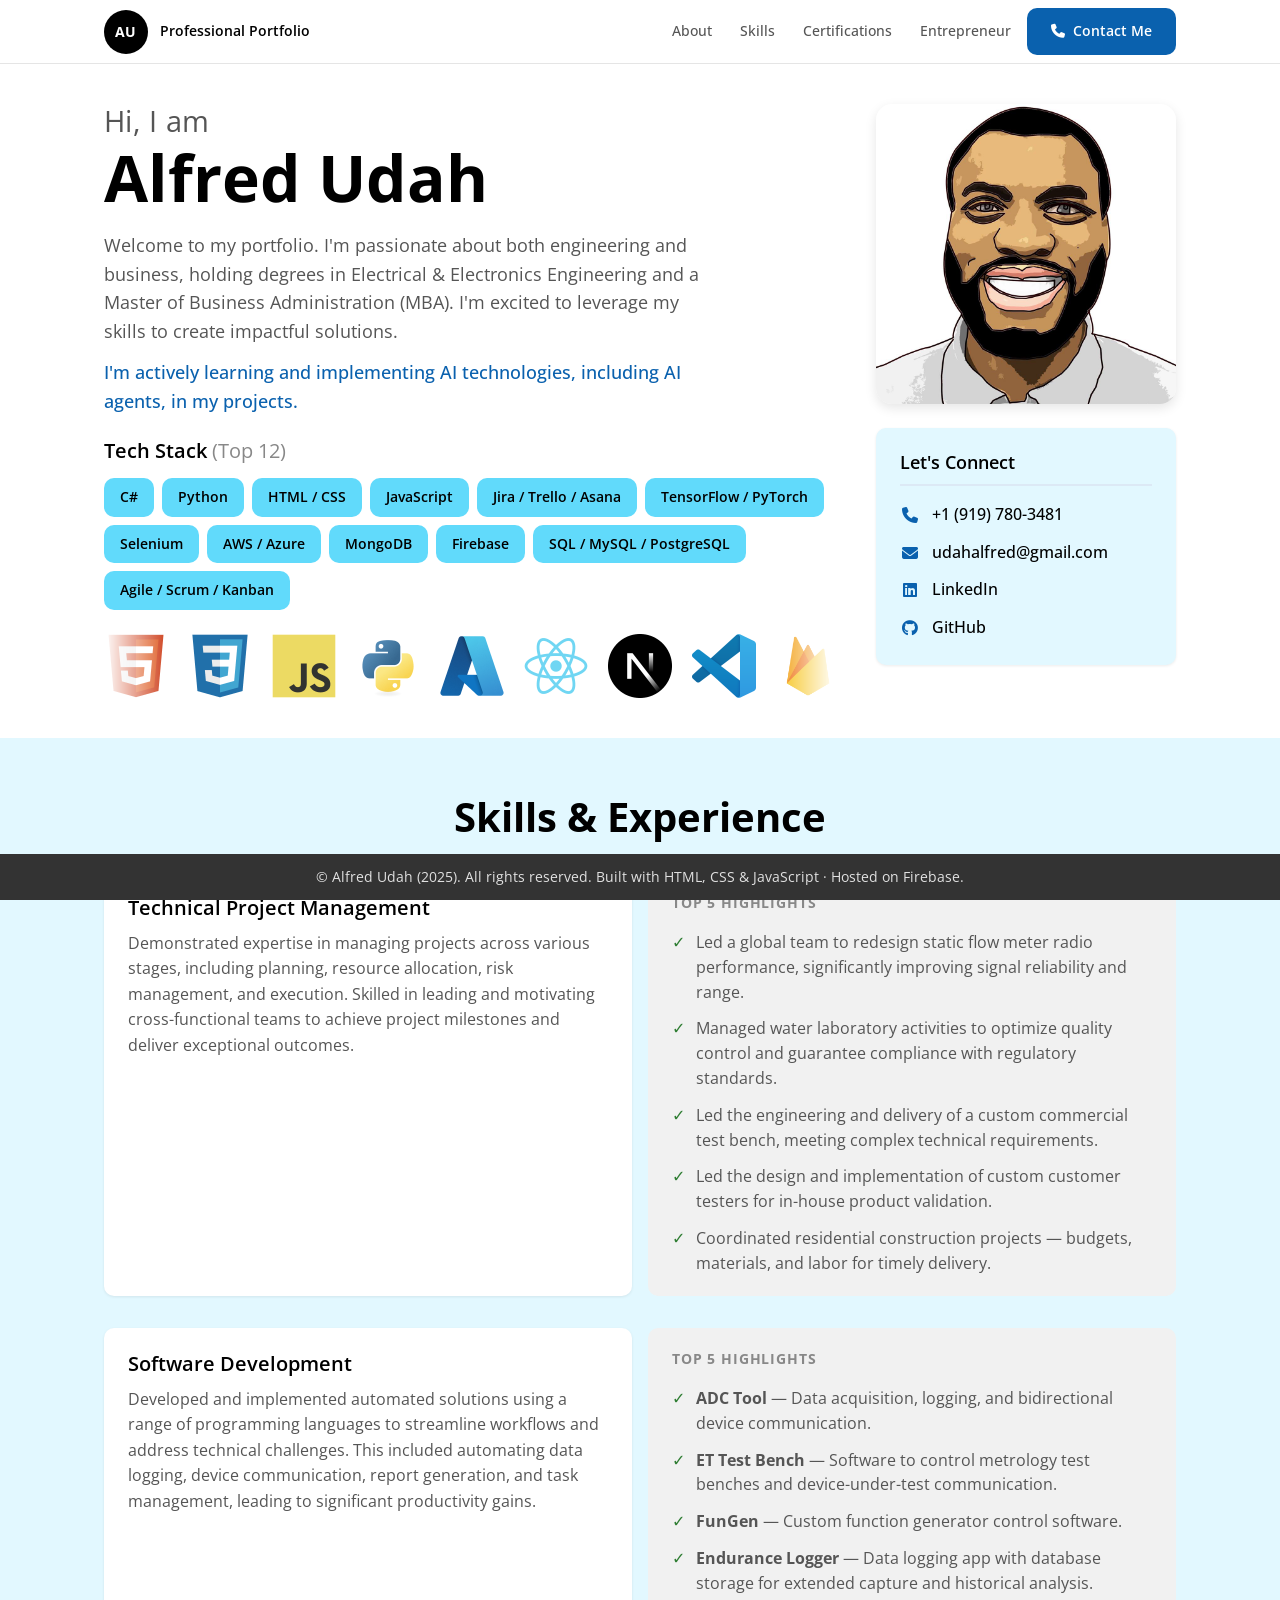
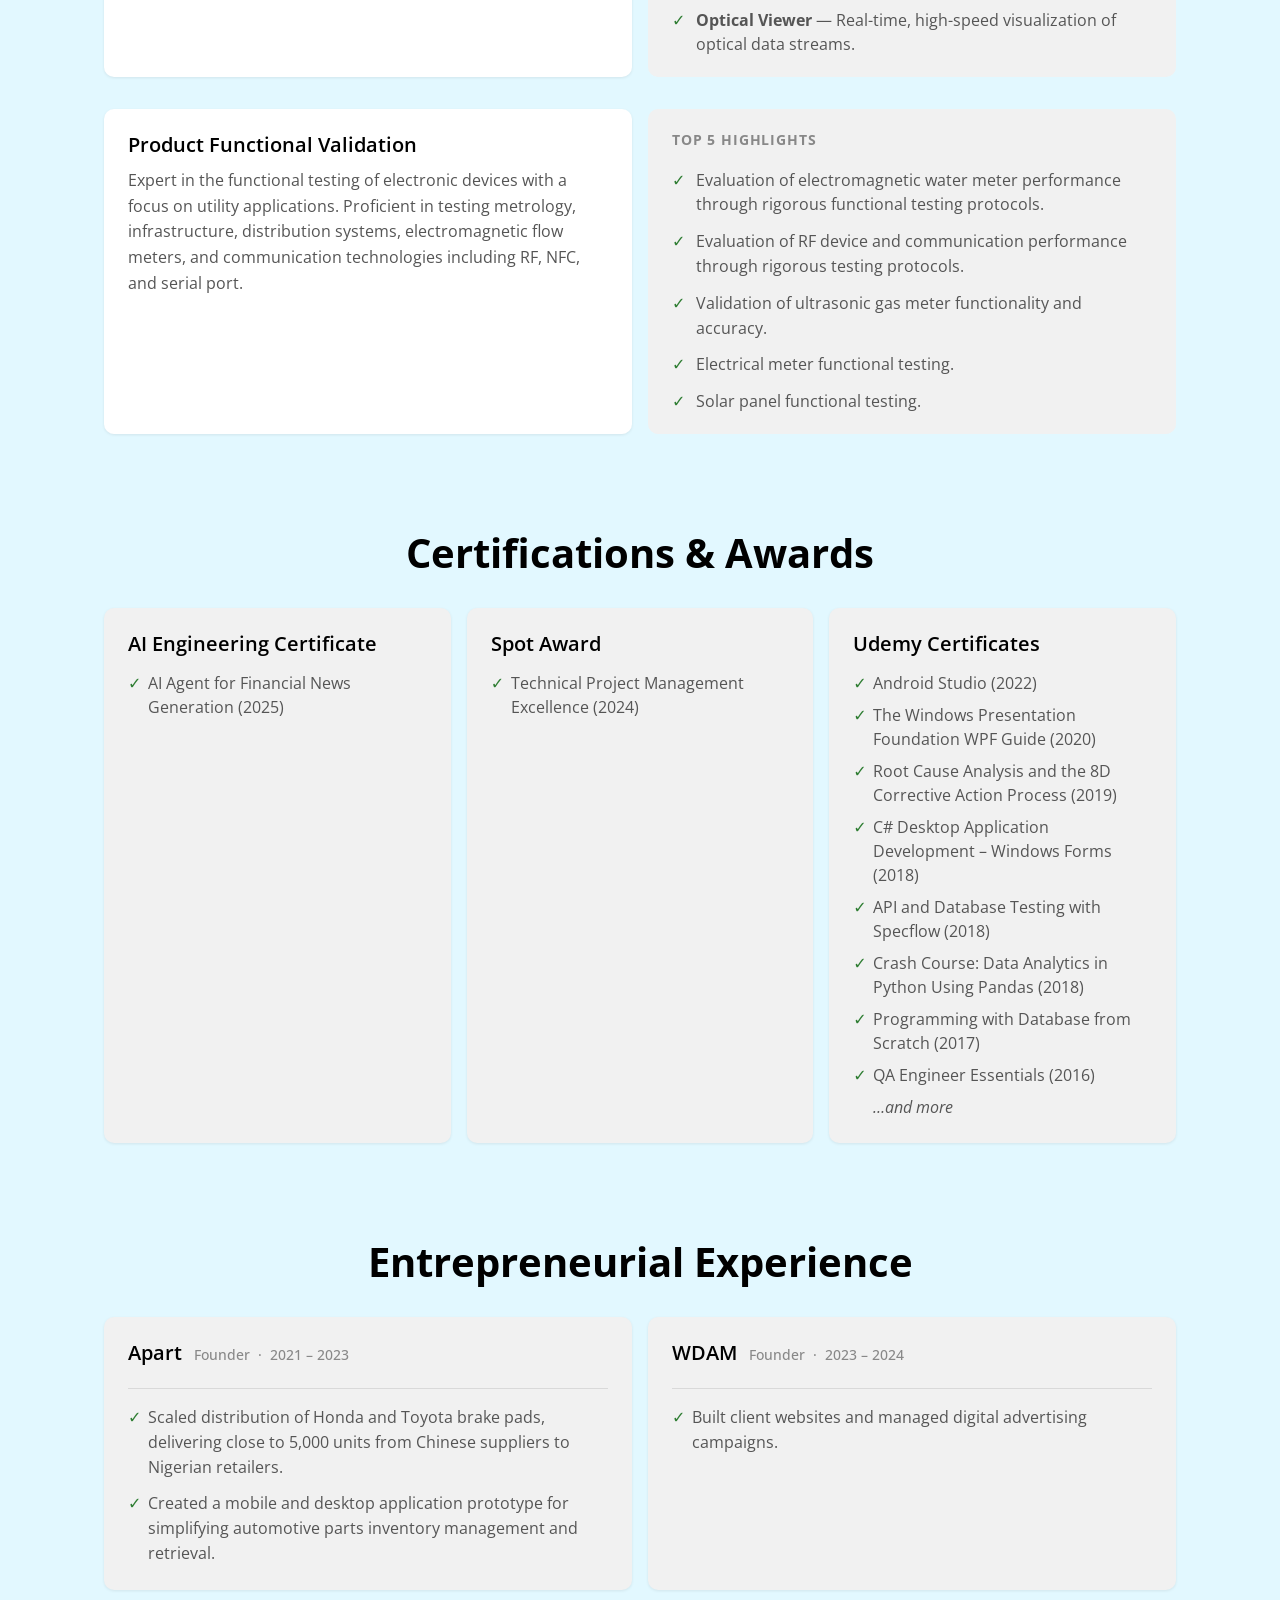
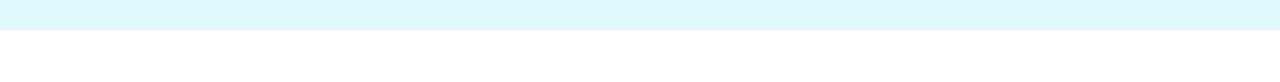
<file: public/index.html>
<!DOCTYPE html>
<html lang="en">
<head>
  <meta charset="UTF-8" />
  <meta name="viewport" content="width=device-width, initial-scale=1.0" />
  <meta name="description" content="Alfred Udah – Engineer, MBA, and tech professional. Portfolio covering skills, certifications, and entrepreneurial experience." />
  <title>Alfred Udah – Professional Portfolio</title>

  <!-- Favicon -->
  <link rel="icon" type="image/png" href="./imgs/logo-transparent-png.png" />

  <!-- Google Fonts: Open Sans (matches original font choice) -->
  <link rel="preconnect" href="https://fonts.googleapis.com" />
  <link rel="preconnect" href="https://fonts.gstatic.com" crossorigin />
  <link href="https://fonts.googleapis.com/css2?family=Open+Sans:wght@400;500;600;700&display=swap" rel="stylesheet" />

  <!-- Font Awesome (icons in contact card) -->
  <link rel="stylesheet" href="https://cdnjs.cloudflare.com/ajax/libs/font-awesome/6.5.0/css/all.min.css" />

  <!-- Stylesheet -->
  <link rel="stylesheet" href="css/styles.css" />

  <!-- Google Analytics -->
  <script async src="https://www.googletagmanager.com/gtag/js?id=G-Z4LY6ZTZ9C"></script>
  <script>
    window.dataLayer = window.dataLayer || [];
    function gtag(){dataLayer.push(arguments);}
    gtag('js', new Date());
    gtag('config', 'G-Z4LY6ZTZ9C');
  </script>
</head>

<body>

  <!-- ═══════════════════════════════════════════
       HEADER / NAV
  ════════════════════════════════════════════ -->
  <header class="site-header" role="banner">
    <div class="header-inner">

      <!-- Logo -->
      <a href="#" class="logo-holder" aria-label="Alfred Udah – home">
        <div class="logo" aria-hidden="true">AU</div>
        <span class="logo-text">Professional Portfolio</span>
      </a>

      <!-- Desktop nav -->
      <nav aria-label="Main navigation">
        <ul id="menu" role="list">
          <li><a href="#about">About</a></li>
          <li><a href="#skills">Skills</a></li>
          <li><a href="#cert">Certifications</a></li>
          <li><a href="#entre">Entrepreneur</a></li>
          <li>
            <a href="tel:+19197803481" class="btn btn-primary">
              <i class="fa-solid fa-phone" aria-hidden="true"></i>
              Contact Me
            </a>
          </li>
        </ul>

        <!-- Hamburger (mobile only) -->
        <button
          class="mobile-toggle"
          aria-label="Toggle navigation menu"
          aria-expanded="false"
          aria-controls="menu"
          onclick="toggleMobileMenu(this)"
        >
          <span class="bar"></span>
          <span class="bar"></span>
          <span class="bar"></span>
        </button>
      </nav>

    </div>
  </header>


  <main id="main-content">

    <!-- ═══════════════════════════════════════
         ABOUT SECTION
    ════════════════════════════════════════ -->
    <section id="about" class="about section" aria-labelledby="about-heading">

      <!-- Left column: intro + tech stack + marquee -->
      <div class="about-left">

        <div class="about-text">
          <h1 id="about-heading">
            <small>Hi, I am</small>
            Alfred Udah
          </h1>
          <p>
            Welcome to my portfolio. I'm passionate about both engineering and business,
            holding degrees in Electrical &amp; Electronics Engineering and a Master of
            Business Administration (MBA). I'm excited to leverage my skills to create
            impactful solutions.
            <span class="highlight-text">
              I'm actively learning and implementing AI technologies,
              including AI agents, in my projects.
            </span>
          </p>
        </div>

        <!-- Tech stack badges -->
        <div class="tech-stack">
          <h3>Tech Stack <span class="muted">(Top 12)</span></h3>
          <ul aria-label="Technology skills">
            <li>C#</li>
            <li>Python</li>
            <li>HTML / CSS</li>
            <li>JavaScript</li>
            <li>Jira / Trello / Asana</li>
            <li>TensorFlow / PyTorch</li>
            <li>Selenium</li>
            <li>AWS / Azure</li>
            <li>MongoDB</li>
            <li>Firebase</li>
            <li>SQL / MySQL / PostgreSQL</li>
            <li>Agile / Scrum / Kanban</li>
          </ul>
        </div>

        <!-- Scrolling icon marquee -->
        <div class="marquee" aria-hidden="true">
          <div class="marquee-track">
            <!-- Two sets = seamless loop -->
            <img src="./imgs/html.png"        width="72" height="72" alt="" loading="lazy" />
            <img src="./imgs/css.png"         width="72" height="72" alt="" loading="lazy" />
            <img src="./imgs/javascript.png"  width="72" height="72" alt="" loading="lazy" />
            <img src="./imgs/python.png"      width="72" height="72" alt="" loading="lazy" />
            <img src="./imgs/azure.png"       width="72" height="72" alt="" loading="lazy" />
            <img src="./imgs/react.png"       width="72" height="72" alt="" loading="lazy" />
            <img src="./imgs/nextjs.png"      width="72" height="72" alt="" loading="lazy" />
            <img src="./imgs/vscode.png"      width="72" height="72" alt="" loading="lazy" />
            <img src="./imgs/2 (3).png"       width="72" height="72" alt="" loading="lazy" />
            <img src="./imgs/2 (5).png"       width="72" height="72" alt="" loading="lazy" />
            <img src="./imgs/2 (8).png"       width="72" height="72" alt="" loading="lazy" />
            <img src="./imgs/2 (9).png"       width="72" height="72" alt="" loading="lazy" />
            <img src="./imgs/2 (13).png"      width="72" height="72" alt="" loading="lazy" />
            <img src="./imgs/2 (14).png"      width="72" height="72" alt="" loading="lazy" />
            <!-- duplicate for loop -->
            <img src="./imgs/html.png"        width="72" height="72" alt="" loading="lazy" />
            <img src="./imgs/css.png"         width="72" height="72" alt="" loading="lazy" />
            <img src="./imgs/javascript.png"  width="72" height="72" alt="" loading="lazy" />
            <img src="./imgs/python.png"      width="72" height="72" alt="" loading="lazy" />
            <img src="./imgs/azure.png"       width="72" height="72" alt="" loading="lazy" />
            <img src="./imgs/react.png"       width="72" height="72" alt="" loading="lazy" />
            <img src="./imgs/nextjs.png"      width="72" height="72" alt="" loading="lazy" />
            <img src="./imgs/vscode.png"      width="72" height="72" alt="" loading="lazy" />
            <img src="./imgs/2 (3).png"       width="72" height="72" alt="" loading="lazy" />
            <img src="./imgs/2 (5).png"       width="72" height="72" alt="" loading="lazy" />
            <img src="./imgs/2 (8).png"       width="72" height="72" alt="" loading="lazy" />
            <img src="./imgs/2 (9).png"       width="72" height="72" alt="" loading="lazy" />
            <img src="./imgs/2 (13).png"      width="72" height="72" alt="" loading="lazy" />
            <img src="./imgs/2 (14).png"      width="72" height="72" alt="" loading="lazy" />
          </div>
        </div>

      </div><!-- /about-left -->

      <!-- Right column: photo + contact -->
      <div class="about-right">

        <img
          src="imgs/AU.jpg"
          alt="Alfred Udah – professional headshot"
          class="profile-image"
          width="300"
          height="300"
          loading="eager"
        />

        <div class="contact-card" aria-label="Contact information">
          <h3>Let's Connect</h3>
          <ul>
            <li>
              <i class="fas fa-phone" aria-hidden="true"></i>
              <a href="tel:+19197803481">+1 (919) 780-3481</a>
            </li>
            <li>
              <i class="fas fa-envelope" aria-hidden="true"></i>
              <a href="mailto:udahalfred@gmail.com">udahalfred@gmail.com</a>
            </li>
            <li>
              <i class="fab fa-linkedin" aria-hidden="true"></i>
              <a
                href="https://www.linkedin.com/in/alfred-udah-5472a093/"
                target="_blank"
                rel="noopener noreferrer"
              >LinkedIn</a>
            </li>
            <li>
              <i class="fab fa-github" aria-hidden="true"></i>
              <a
                href="https://github.com/CodingWithAlfred"
                target="_blank"
                rel="noopener noreferrer"
              >GitHub</a>
            </li>
          </ul>
        </div>

      </div><!-- /about-right -->

    </section>


    <!-- ═══════════════════════════════════════
         SKILLS SECTION
    ════════════════════════════════════════ -->
    <section id="skills" class="skills section" aria-labelledby="skills-heading">
      <div class="container">

        <h2 id="skills-heading">Skills &amp; Experience</h2>

        <!-- Skill row 1 -->
        <div class="skill-row">
          <div class="skill-description">
            <h3>Technical Project Management</h3>
            <p>
              Demonstrated expertise in managing projects across various stages, including
              planning, resource allocation, risk management, and execution. Skilled in
              leading and motivating cross-functional teams to achieve project milestones
              and deliver exceptional outcomes.
            </p>
          </div>
          <div class="skill-projects">
            <p class="projects-label">Top 5 Highlights</p>
            <ul>
              <li>Led a global team to redesign static flow meter radio performance, significantly improving signal reliability and range.</li>
              <li>Managed water laboratory activities to optimize quality control and guarantee compliance with regulatory standards.</li>
              <li>Led the engineering and delivery of a custom commercial test bench, meeting complex technical requirements.</li>
              <li>Led the design and implementation of custom customer testers for in-house product validation.</li>
              <li>Coordinated residential construction projects — budgets, materials, and labor for timely delivery.</li>
            </ul>
          </div>
        </div>

        <!-- Skill row 2 -->
        <div class="skill-row">
          <div class="skill-description">
            <h3>Software Development</h3>
            <p>
              Developed and implemented automated solutions using a range of programming
              languages to streamline workflows and address technical challenges. This
              included automating data logging, device communication, report generation,
              and task management, leading to significant productivity gains.
            </p>
          </div>
          <div class="skill-projects">
            <p class="projects-label">Top 5 Highlights</p>
            <ul>
              <li><strong>ADC Tool</strong> — Data acquisition, logging, and bidirectional device communication.</li>
              <li><strong>ET Test Bench</strong> — Software to control metrology test benches and device-under-test communication.</li>
              <li><strong>FunGen</strong> — Custom function generator control software.</li>
              <li><strong>Endurance Logger</strong> — Data logging app with database storage for extended capture and historical analysis.</li>
              <li><strong>Optical Viewer</strong> — Real-time, high-speed visualization of optical data streams.</li>
            </ul>
          </div>
        </div>

        <!-- Skill row 3 -->
        <div class="skill-row">
          <div class="skill-description">
            <h3>Product Functional Validation</h3>
            <p>
              Expert in the functional testing of electronic devices with a focus on
              utility applications. Proficient in testing metrology, infrastructure,
              distribution systems, electromagnetic flow meters, and communication
              technologies including RF, NFC, and serial port.
            </p>
          </div>
          <div class="skill-projects">
            <p class="projects-label">Top 5 Highlights</p>
            <ul>
              <li>Evaluation of electromagnetic water meter performance through rigorous functional testing protocols.</li>
              <li>Evaluation of RF device and communication performance through rigorous testing protocols.</li>
              <li>Validation of ultrasonic gas meter functionality and accuracy.</li>
              <li>Electrical meter functional testing.</li>
              <li>Solar panel functional testing.</li>
            </ul>
          </div>
        </div>

      </div>
    </section>


    <!-- ═══════════════════════════════════════
         CERTIFICATIONS & AWARDS
    ════════════════════════════════════════ -->
    <section id="cert" class="certifications section" aria-labelledby="cert-heading">
      <div class="container">

        <h2 id="cert-heading">Certifications &amp; Awards</h2>

        <div class="cert-grid">

          <div class="cert-card">
            <h3>AI Engineering Certificate</h3>
            <ul>
              <li>AI Agent for Financial News Generation (2025)</li>
            </ul>
          </div>

          <div class="cert-card">
            <h3>Spot Award</h3>
            <ul>
              <li>Technical Project Management Excellence (2024)</li>
            </ul>
          </div>

          <div class="cert-card">
            <h3>Udemy Certificates</h3>
            <ul>
              <li>Android Studio (2022)</li>
              <li>The Windows Presentation Foundation WPF Guide (2020)</li>
              <li>Root Cause Analysis and the 8D Corrective Action Process (2019)</li>
              <li>C# Desktop Application Development – Windows Forms (2018)</li>
              <li>API and Database Testing with Specflow (2018)</li>
              <li>Crash Course: Data Analytics in Python Using Pandas (2018)</li>
              <li>Programming with Database from Scratch (2017)</li>
              <li>QA Engineer Essentials (2016)</li>
              <li class="muted-item">…and more</li>
            </ul>
          </div>

        </div>
      </div>
    </section>


    <!-- ═══════════════════════════════════════
         ENTREPRENEURIAL EXPERIENCE
    ════════════════════════════════════════ -->
    <section id="entre" class="entrepreneur section" aria-labelledby="entre-heading">
      <div class="container">

        <h2 id="entre-heading">Entrepreneurial Experience</h2>

        <div class="experience-grid">

          <article class="experience-card">
            <div class="exp-header">
              <h3>Apart</h3>
              <span class="exp-role">Founder &nbsp;·&nbsp; 2021 – 2023</span>
            </div>
            <ul>
              <li>Scaled distribution of Honda and Toyota brake pads, delivering close to 5,000 units from Chinese suppliers to Nigerian retailers.</li>
              <li>Created a mobile and desktop application prototype for simplifying automotive parts inventory management and retrieval.</li>
            </ul>
          </article>

          <article class="experience-card">
            <div class="exp-header">
              <h3>WDAM</h3>
              <span class="exp-role">Founder &nbsp;·&nbsp; 2023 – 2024</span>
            </div>
            <ul>
              <li>Built client websites and managed digital advertising campaigns.</li>
            </ul>
          </article>

        </div>
      </div>
    </section>

  </main>


  <!-- ═══════════════════════════════════════
       FOOTER
  ════════════════════════════════════════ -->
  <footer class="site-footer" role="contentinfo">
    <p>
      &copy; Alfred Udah (2025). All rights reserved.
      Built with HTML, CSS &amp; JavaScript &middot; Hosted on Firebase.
    </p>
  </footer>


  <!-- Scripts (deferred – at end of body) -->
  <script src="js/scripts.js"></script>

</body>
</html>
</file>
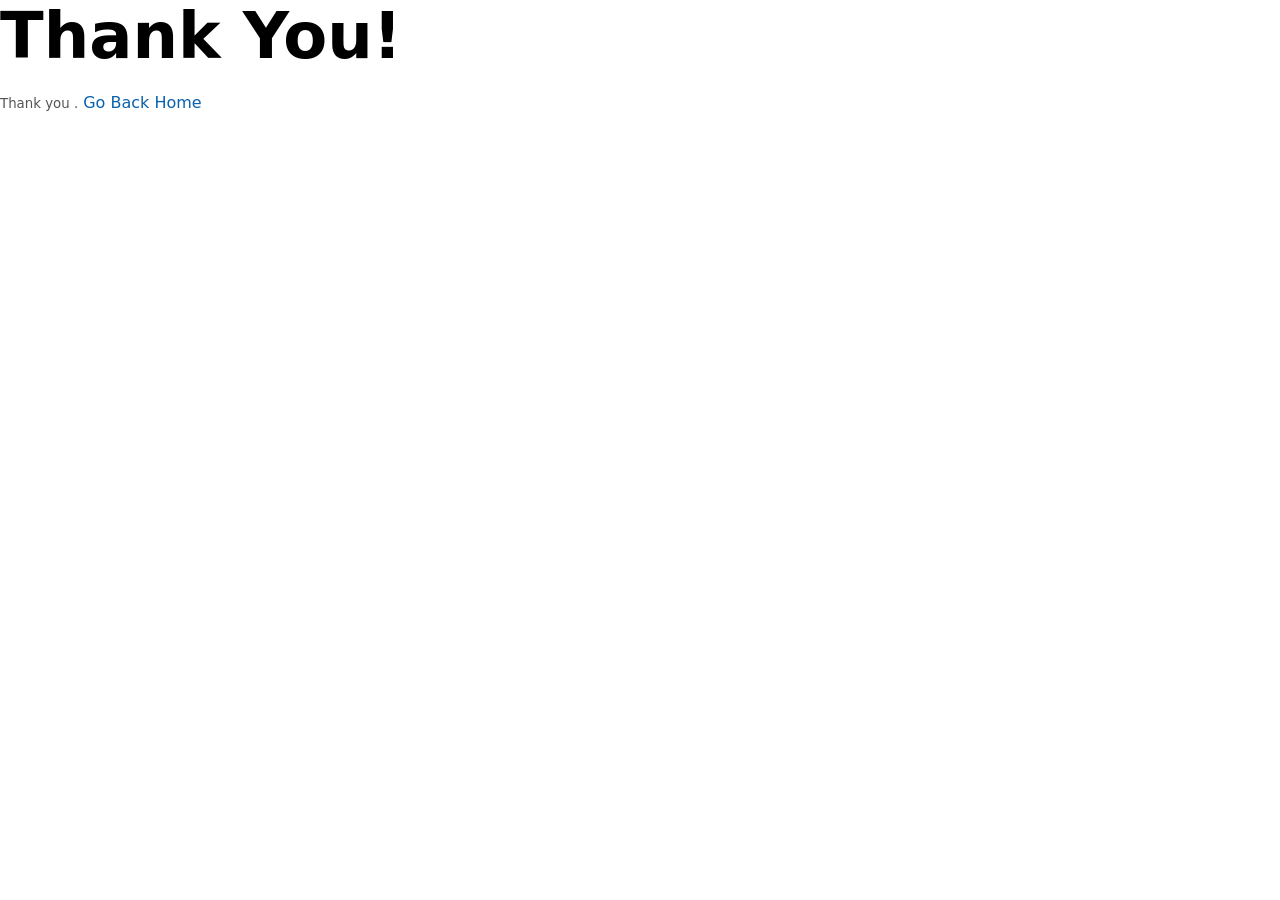
<file: public/thanks.html>
<!DOCTYPE html>
<html lang="en">
<head>
    <meta charset="UTF-8">
    <meta name="viewport" content="width=device-width, initial-scale=1.0">
    <title>Thank You</title>
    <link rel="stylesheet" href="css/styles.css">

    
</head>
<body>
    
    <main>
    <div class="request-consult-yellow">
        <h1>Thank You!</h1>
    <small>Thank you .</small>
    <a href="/">Go Back Home</a>  

</div>
    </main>
</body>
</html>
</file>
<file: public/css/styles.css>
/* =============================================================
   Alfred Udah – Professional Portfolio
   CSS Architecture: Mobile-First, Progressive Enhancement
   Palette: Original blue/white/light-grey from uploaded design
   ============================================================= */


/* ── 0. Design Tokens ─────────────────────────────────────── */
:root {
  /* Colours – kept from original */
  --blue:       #0a61ae;
  --blue-light: #e2f8ff;
  --blue-badge: #61dafb;
  --black:      #000000;
  --grey-dark:  #555555;
  --grey-mid:   #888888;
  --grey-light: #f1f1f1;
  --grey-border:rgba(0, 0, 0, 0.10);
  --white:      #ffffff;
  --green:      #2e7d32;

  /* Typography */
  --font:       'Open Sans', system-ui, sans-serif;
  --text-base:  1rem;        /* 16 px – mobile body text */
  --text-sm:    0.875rem;    /* 14 px */
  --text-lg:    1.125rem;    /* 18 px */

  /* Spacing scale (8-pt grid) */
  --sp-1:  0.25rem;  /*  4px */
  --sp-2:  0.5rem;   /*  8px */
  --sp-3:  0.75rem;  /* 12px */
  --sp-4:  1rem;     /* 16px */
  --sp-5:  1.25rem;  /* 20px */
  --sp-6:  1.5rem;   /* 24px */
  --sp-8:  2rem;     /* 32px */
  --sp-10: 2.5rem;   /* 40px */
  --sp-12: 3rem;     /* 48px */
  --sp-16: 4rem;     /* 64px */

  /* Radius */
  --radius-sm:  6px;
  --radius-md:  10px;
  --radius-lg:  16px;
  --radius-full:50%;

  /* Shadows */
  --shadow-sm:  0 1px 3px rgba(0,0,0,0.08);
  --shadow-md:  0 4px 12px rgba(0,0,0,0.10);

  /* Layout */
  --max-w:      1200px;
  --header-h:   64px;
  --side-pad:   var(--sp-5);   /* mobile side padding */

  /* Transitions */
  --ease:       0.2s ease;
}


/* ── 1. Reset & Base ──────────────────────────────────────── */
*, *::before, *::after {
  box-sizing: border-box;
  margin: 0;
  padding: 0;
}

html {
  scroll-behavior: smooth;
  /* smooth-scroll offset so fixed header doesn't cover targets */
  scroll-padding-top: calc(var(--header-h) + var(--sp-4));
}

body {
  font-family: var(--font);
  font-size: var(--text-base);
  line-height: 1.6;
  color: var(--grey-dark);
  background: var(--white);
  -webkit-font-smoothing: antialiased;
  -moz-osx-font-smoothing: grayscale;
  /* room for fixed footer */
  padding-bottom: 52px;
}

img {
  display: block;
  max-width: 100%;
  height: auto;
}

a {
  color: var(--blue);
  text-decoration: none;
  transition: color var(--ease);
}
a:hover  { text-decoration: underline; }
a:focus-visible {
  outline: 2px solid var(--blue);
  outline-offset: 3px;
  border-radius: 2px;
}

ul { list-style: none; }

h1, h2, h3 {
  color: var(--black);
  line-height: 1.15;
}


/* ── 2. Layout Utilities ──────────────────────────────────── */
.container {
  width: 100%;
  max-width: var(--max-w);
  margin-inline: auto;
  padding-inline: var(--side-pad);
}

.section {
  padding-block: var(--sp-10);
}


/* ── 3. Typography ────────────────────────────────────────── */
h1 {
  font-size: clamp(2rem, 8vw, 4rem); /* 32 → 64 px fluid */
  font-weight: 700;
  margin-bottom: var(--sp-4);
}
h1 small {
  display: block;
  font-size: 0.45em;
  font-weight: 400;
  color: var(--grey-dark);
  margin-bottom: var(--sp-1);
  letter-spacing: 0.01em;
}

h2 {
  font-size: clamp(1.6rem, 5vw, 2.5rem);
  font-weight: 700;
  text-align: center;
  margin-bottom: var(--sp-8);
  padding-top: var(--sp-4);
}

h3 {
  font-size: clamp(1rem, 3vw, 1.25rem);
  font-weight: 600;
  margin-bottom: var(--sp-3);
}

.muted        { color: var(--grey-mid); font-weight: 400; }
.muted-item   { color: var(--grey-mid); font-style: italic; }
.highlight-text {
  display: block;
  margin-top: var(--sp-3);
  color: var(--blue);
  font-weight: 500;
}


/* ── 4. Buttons ───────────────────────────────────────────── */
.btn {
  display: inline-flex;
  align-items: center;
  gap: var(--sp-2);
  padding: var(--sp-3) var(--sp-6);
  border-radius: var(--radius-md);
  font-size: var(--text-sm);
  font-weight: 600;
  cursor: pointer;
  transition: background var(--ease), color var(--ease), transform var(--ease);
  white-space: nowrap;
}
.btn-primary {
  background: var(--blue);
  color: var(--white) !important;
  text-decoration: none !important;
}
.btn-primary:hover {
  background: #084f8e;
  transform: translateY(-1px);
}


/* ── 5. Header / Nav ──────────────────────────────────────── */
.site-header {
  position: sticky;
  top: 0;
  z-index: 100;
  background: var(--white);
  border-bottom: 1px solid var(--grey-border);
  height: var(--header-h);
  /* subtle shadow when page is scrolled – added via JS */
}
.site-header.scrolled {
  box-shadow: var(--shadow-sm);
}

.header-inner {
  display: flex;
  align-items: center;
  justify-content: space-between;
  height: 100%;
  max-width: var(--max-w);
  margin-inline: auto;
  padding-inline: var(--side-pad);
  gap: var(--sp-4);
}

/* Logo */
.logo-holder {
  display: flex;
  align-items: center;
  gap: var(--sp-3);
  text-decoration: none;
  flex-shrink: 0;
}
.logo {
  display: flex;
  align-items: center;
  justify-content: center;
  width: 44px;
  height: 44px;
  border-radius: var(--radius-full);
  background: var(--black);
  color: var(--white);
  font-size: 0.85rem;
  font-weight: 700;
  letter-spacing: 0.02em;
  flex-shrink: 0;
}
.logo-text {
  font-size: var(--text-sm);
  font-weight: 600;
  color: var(--black);
  /* hide on very small screens */
  display: none;
}

/* Nav list – hidden on mobile by default */
nav ul {
  display: none;
  align-items: center;
  gap: var(--sp-1);
}
nav ul li a {
  display: inline-block;
  padding: var(--sp-2) var(--sp-3);
  color: var(--grey-dark);
  font-size: var(--text-sm);
  font-weight: 500;
  border-radius: var(--radius-sm);
  transition: background var(--ease), color var(--ease);
}
nav ul li a:hover {
  background: var(--grey-light);
  color: var(--black);
  text-decoration: none;
}

/* Mobile hamburger */
.mobile-toggle {
  display: flex;
  flex-direction: column;
  justify-content: center;
  gap: 5px;
  width: 40px;
  height: 40px;
  padding: var(--sp-2);
  background: none;
  border: none;
  cursor: pointer;
  border-radius: var(--radius-sm);
  transition: background var(--ease);
}
.mobile-toggle:hover { background: var(--grey-light); }
.bar {
  display: block;
  width: 22px;
  height: 2px;
  background: var(--black);
  border-radius: 2px;
  transition: transform 0.3s ease, opacity 0.3s ease;
}

/* Open state – animated X */
.mobile-toggle[aria-expanded="true"] .bar:nth-child(1) {
  transform: translateY(7px) rotate(45deg);
}
.mobile-toggle[aria-expanded="true"] .bar:nth-child(2) {
  opacity: 0;
  transform: scaleX(0);
}
.mobile-toggle[aria-expanded="true"] .bar:nth-child(3) {
  transform: translateY(-7px) rotate(-45deg);
}

/* Mobile nav drawer */
nav ul.active {
  display: flex;
  flex-direction: column;
  gap: 0;
  position: fixed;
  top: var(--header-h);
  left: 0;
  right: 0;
  background: var(--white);
  border-bottom: 1px solid var(--grey-border);
  padding: var(--sp-4) var(--side-pad) var(--sp-6);
  box-shadow: var(--shadow-md);
  z-index: 99;
}
nav ul.active li a {
  display: block;
  padding: var(--sp-3) var(--sp-2);
  font-size: var(--text-lg);
  border-bottom: 1px solid var(--grey-border);
}
nav ul.active li:last-child a {
  border-bottom: none;
  margin-top: var(--sp-4);
  justify-content: center;
}


/* ── 6. About Section ─────────────────────────────────────── */
.about {
  /* Mobile: stack vertically */
  display: flex;
  flex-direction: column;
  gap: var(--sp-10);
  max-width: var(--max-w);
  margin-inline: auto;
  padding-inline: var(--side-pad);
}

.about-text p {
  font-size: var(--text-lg);
  color: var(--grey-dark);
  max-width: 60ch;
}

/* Tech stack badges */
.tech-stack {
  margin-top: var(--sp-6);
}
.tech-stack h3 {
  margin-bottom: var(--sp-4);
}
.tech-stack ul {
  display: flex;
  flex-wrap: wrap;
  gap: var(--sp-2);
}
.tech-stack li {
  background: var(--blue-badge);
  color: var(--black);
  font-size: var(--text-sm);
  font-weight: 600;
  padding: var(--sp-2) var(--sp-4);
  border-radius: var(--radius-md);
}

/* Marquee */
.marquee {
  margin-top: var(--sp-6);
  overflow: hidden;
  /* mask edges for smooth fade */
  -webkit-mask-image: linear-gradient(to right, transparent, black 8%, black 92%, transparent);
  mask-image:         linear-gradient(to right, transparent, black 8%, black 92%, transparent);
}
.marquee-track {
  display: flex;
  align-items: center;
  gap: var(--sp-5);
  width: max-content;
  animation: marquee 28s linear infinite;
  will-change: transform;
}
.marquee-track img {
  width: 64px;
  height: 64px;
  object-fit: contain;
  flex-shrink: 0;
  /* reduce saturation so they don't fight the clean layout */
  filter: saturate(0.85);
  transition: filter var(--ease);
}
.marquee-track img:hover { filter: saturate(1.2); }

@keyframes marquee {
  from { transform: translateX(0); }
  to   { transform: translateX(-50%); } /* half = one full set */
}

/* Profile image */
.about-right {
  display: flex;
  flex-direction: column;
  align-items: center;
  gap: var(--sp-6);
}
.profile-image {
  width: 220px;
  height: 220px;
  object-fit: cover;
  border-radius: var(--radius-lg);
  box-shadow: var(--shadow-md);
}

/* Contact card */
.contact-card {
  width: 100%;
  background: var(--blue-light);
  border-radius: var(--radius-md);
  padding: var(--sp-6);
  box-shadow: var(--shadow-sm);
}
.contact-card h3 {
  font-size: 1.1rem;
  padding-bottom: var(--sp-3);
  margin-bottom: var(--sp-4);
  border-bottom: 2px solid #dce9f5;
}
.contact-card ul {
  display: flex;
  flex-direction: column;
  gap: var(--sp-3);
}
.contact-card li {
  display: flex;
  align-items: center;
  gap: var(--sp-3);
  font-size: var(--text-base);
  color: var(--grey-dark);
}
.contact-card i {
  width: 20px;
  text-align: center;
  color: var(--blue);
  flex-shrink: 0;
}
.contact-card a {
  color: var(--black);
  font-weight: 500;
}
.contact-card a:hover { color: var(--green); }


/* ── 7. Skills Section ────────────────────────────────────── */
.skills {
  background: var(--blue-light);
}

.skill-row {
  display: flex;
  flex-direction: column;
  gap: var(--sp-4);
  margin-bottom: var(--sp-8);
}
.skill-row:last-child { margin-bottom: 0; }

.skill-description {
  background: var(--white);
  border-radius: var(--radius-md);
  padding: var(--sp-6);
  box-shadow: var(--shadow-sm);
}
.skill-description h3 { margin-bottom: var(--sp-3); }
.skill-description p  { font-size: var(--text-base); color: var(--grey-dark); }

.skill-projects {
  background: var(--grey-light);
  border-radius: var(--radius-md);
  padding: var(--sp-5) var(--sp-6);
}
.projects-label {
  font-size: var(--text-sm);
  font-weight: 700;
  text-transform: uppercase;
  letter-spacing: 0.06em;
  color: var(--grey-mid);
  margin-bottom: var(--sp-4);
}
.skill-projects ul {
  display: flex;
  flex-direction: column;
  gap: var(--sp-3);
}
.skill-projects li {
  position: relative;
  padding-left: var(--sp-6);
  font-size: var(--text-base);
  line-height: 1.55;
  color: var(--grey-dark);
}
.skill-projects li::before {
  content: "✓";
  position: absolute;
  left: 0;
  color: var(--green);
  font-weight: 700;
}


/* ── 8. Certifications & Awards ───────────────────────────── */
.certifications {
  background: var(--blue-light);
}

.cert-grid {
  display: grid;
  grid-template-columns: 1fr;
  gap: var(--sp-4);
}

.cert-card {
  background: var(--grey-light);
  border-radius: var(--radius-md);
  padding: var(--sp-6);
  box-shadow: var(--shadow-sm);
}
.cert-card h3 { margin-bottom: var(--sp-4); }
.cert-card ul {
  display: flex;
  flex-direction: column;
  gap: var(--sp-2);
}
.cert-card li {
  font-size: var(--text-base);
  color: var(--grey-dark);
  padding-left: var(--sp-5);
  position: relative;
  line-height: 1.5;
}
.cert-card li::before {
  content: "✓";
  position: absolute;
  left: 0;
  color: var(--green);
  font-weight: 700;
}
.cert-card li.muted-item::before { content: ""; }


/* ── 9. Entrepreneurial Experience ───────────────────────── */
.entrepreneur {
  background: var(--blue-light);
}

.experience-grid {
  display: grid;
  grid-template-columns: 1fr;
  gap: var(--sp-4);
}

.experience-card {
  background: var(--grey-light);
  border-radius: var(--radius-md);
  padding: var(--sp-6);
  box-shadow: var(--shadow-sm);
}
.exp-header {
  display: flex;
  flex-wrap: wrap;
  align-items: baseline;
  gap: var(--sp-3);
  margin-bottom: var(--sp-4);
  padding-bottom: var(--sp-3);
  border-bottom: 1px solid var(--grey-border);
}
.exp-role {
  font-size: var(--text-sm);
  color: var(--grey-mid);
  font-weight: 500;
}
.experience-card ul {
  display: flex;
  flex-direction: column;
  gap: var(--sp-3);
}
.experience-card li {
  font-size: var(--text-base);
  color: var(--grey-dark);
  padding-left: var(--sp-5);
  position: relative;
  line-height: 1.55;
}
.experience-card li::before {
  content: "✓";
  position: absolute;
  left: 0;
  color: var(--green);
  font-weight: 700;
}


/* ── 10. Footer ───────────────────────────────────────────── */
.site-footer {
  background: #333;
  color: rgba(255, 255, 255, 0.85);
  text-align: center;
  padding: var(--sp-3) var(--side-pad);
  font-size: var(--text-sm);
  /* fixed to bottom */
  position: fixed;
  bottom: 0;
  left: 0;
  width: 100%;
  z-index: 50;
}


/* ═══════════════════════════════════════════════
   BREAKPOINTS – progressive enhancement
   Mobile → Tablet → Desktop
════════════════════════════════════════════════ */

/* ── Tablet: 600 px + ─────────────────────────────────────── */
@media (min-width: 600px) {
  :root {
    --side-pad: var(--sp-8);
  }

  /* Show logo text */
  .logo-text { display: block; }

  /* Skill rows: side by side */
  .skill-row {
    flex-direction: row;
  }
  .skill-description { flex: 1; }
  .skill-projects     { flex: 1; }

  /* Cert grid: 2 columns */
  .cert-grid {
    grid-template-columns: 1fr 1fr;
  }

  /* Experience: 2 columns */
  .experience-grid {
    grid-template-columns: 1fr 1fr;
  }
}


/* ── Desktop: 900 px + ────────────────────────────────────── */
@media (min-width: 900px) {
  :root {
    --side-pad: var(--sp-12);
  }

  /* Reveal desktop nav, hide hamburger */
  nav ul       { display: flex; }
  .mobile-toggle { display: none; }

  /* About: two columns */
  .about {
    flex-direction: row;
    align-items: flex-start;
  }
.about-left {
  min-width: 0;      /* allow it to shrink below content size */
  overflow: hidden;  /* clip the marquee to the column width */
}  .about-right { flex: 0 0 300px; }

  /* Profile image larger */
  .profile-image {
    width: 100%;
    max-width: 300px;
    height: auto;
    aspect-ratio: 1;
  }

  /* Contact card: full width of right column */
  .contact-card { width: 100%; }

  /* Certifications: 3 columns */
  .cert-grid {
    grid-template-columns: repeat(3, 1fr);
  }
}


/* ── Large: 1200 px + ─────────────────────────────────────── */
@media (min-width: 1200px) {
  :root {
    --side-pad: var(--sp-16);
  }
}


/* ── Accessibility: reduced motion ───────────────────────── */
@media (prefers-reduced-motion: reduce) {
  .marquee-track { animation: none; }
  * { transition-duration: 0.01ms !important; }
}

/* ── Accessibility: high contrast ────────────────────────── */
@media (forced-colors: active) {
  .logo, .btn-primary { forced-color-adjust: none; }
}
</file>
